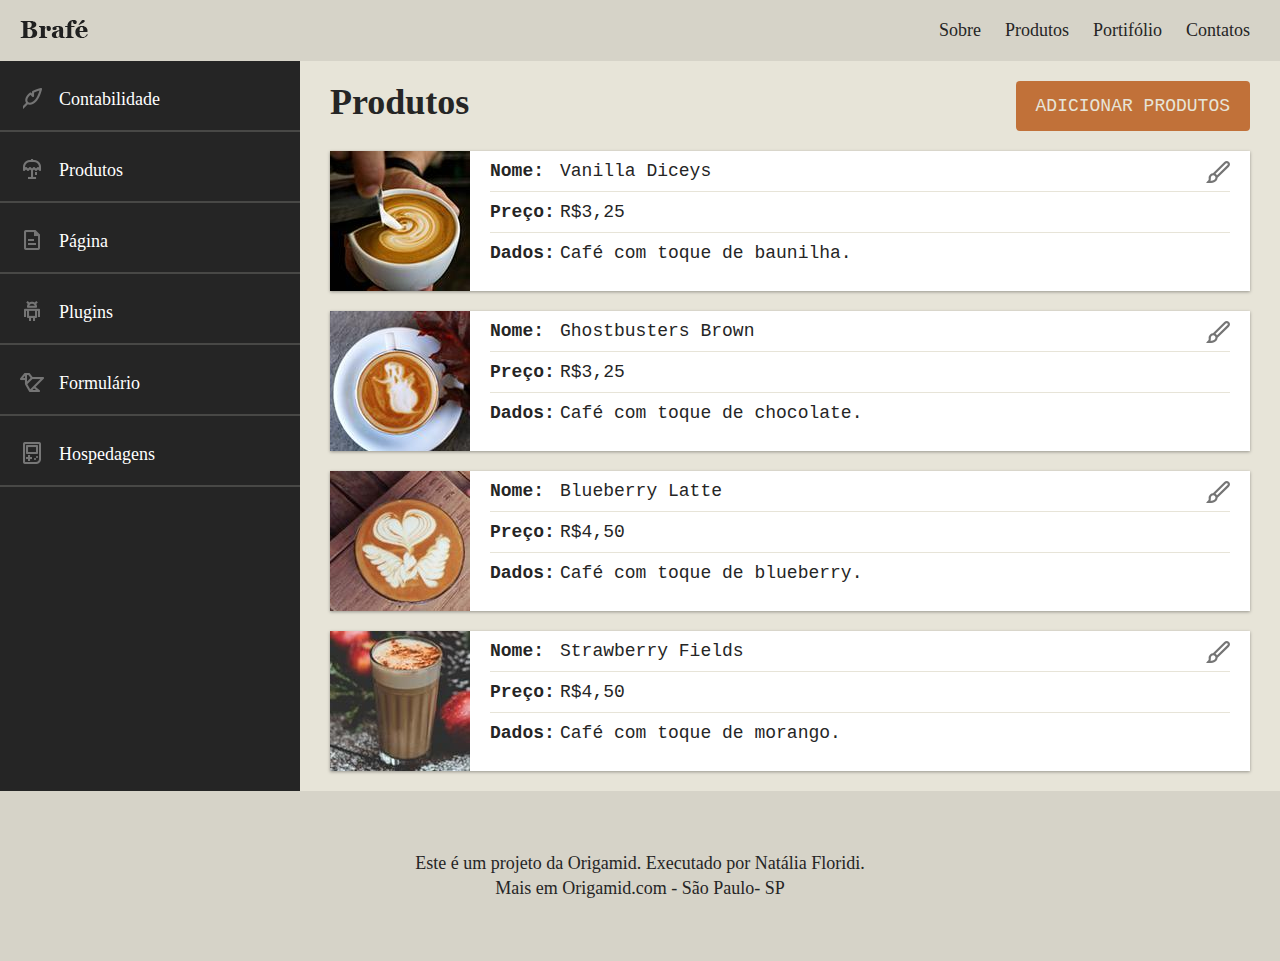
<file: produtos1.html>
<!DOCTYPE html>
<html lang="en">
<head>
    <meta charset="UTF-8">
    <meta http-equiv="X-UA-Compatible" content="IE=edge">
    <meta name="viewport" content="width=device-width, initial-scale=1.0, shrink-to-fit=no">
    <title>Produtos</title>
    <link rel="stylesheet" type="text/css" href="css/style2.css">
</head>
<body>
    <header class="header">
        <a class="header-logo" href="#">
            <img src="img/brafe3.png" alt="Brafé">
        </a>
        <nav class="header-menu">
            <ul>
                <li><a href="#">Sobre</a></li>
                <li><a href="produtos.html">Produtos</a></li>
                <li><a href="#">Portifólio</a></li>
                <li><a href="#">Contatos</a></li>
            </ul>
        </nav>
    </header>

    <main class="main-container">
        <nav class="side-nav">
            <ul>
                <li><a class="nav-cont" href="#">Contabilidade</a></li>
                <li><a class="nav-produtos" href="#">Produtos</a></li>
                <li><a class="nav-pagina" href="#">Página</a></li>
                <li><a class="nav-plugins" href="#">Plugins</a></li>
                <li><a class="nav-form" href="#">Formulário</a></li>
                <li><a class="nav-host" chref="#">Hospedagens</a></li>
            </ul>
        </nav>

        <section class="produtos">
            <header>
                <h1>Produtos</h1>
                <a class="add-produtos" href="#">Adicionar Produtos</a>
            </header>

            <ul>
                <li class="produtos-item">
                    <img src="img/cafe-001.jpg" alt="Vanilla Diceys">
                    <ul>
                        <li><span>Nome: </span>Vanilla Diceys</li>
                        <li><span>Preço: </span>R$3,25</li>
                        <li><span>Dados: </span>Café com toque de baunilha.</li>
                    </ul>
                    <a href="#">editar</a>
                </li>
            
                <li class="produtos-item">
                    <img src="img/cafe-002.jpg" alt="Ghostbusters Brown">
                    <ul>
                        <li><span>Nome: </span>Ghostbusters Brown</li>
                        <li><span>Preço: </span>R$3,25</li>
                        <li><span>Dados: </span>Café com toque de chocolate.</li>
                    </ul>
                    <a href="#">editar</a>
                </li>

                <li class="produtos-item">
                    <img src="img/cafe-003.jpg" alt="Blueberry Latte">
                    <ul>
                        <li><span>Nome: </span>Blueberry Latte</li>
                        <li><span>Preço: </span>R$4,50</li>
                        <li><span>Dados: </span>Café com toque de blueberry.</li>
                    </ul>
                    <a href="#">editar</a>
                </li>

                <li class="produtos-item">
                    <img src="img/cafe-004.jpg" alt="Strawberry Fields">
                    <ul>
                        <li><span>Nome: </span>Strawberry Fields</li>
                        <li><span>Preço: </span>R$4,50</li>
                        <li><span>Dados: </span>Café com toque de morango.</li>
                    </ul>
                    <a href="#">editar</a>
                </li>
            </ul>
        </section>
    </main>

    <footer class="footer">
        <p>Este é um projeto da Origamid. Executado por Natália Floridi.</p>
        <p>Mais em Origamid.com - São Paulo- SP</p>
    </footer>
    
</body>
</html>
</file>
<file: css/style2.css>
/* Reset */

body, p, h1, ul, li {
    margin: 0;
    padding: 0;
}

li{
    list-style: none;
}

body{
    font-family: Georgia, 'Times New Roman', Times, serif;
    color: #252525;
    background: #e7e4d8;
}

* {
    box-sizing: border-box;
}

img {
    display: block;
    max-width: 100%;
}

a {
    text-decoration: none;
}

/* Header */

.header {
    background: #d6d3c8;
    padding: 20px;
}

.header::after, .header::before {
    content: '';
    display: table;
    clear: both;
}

.header-logo {
    float: left;
}

.header-menu ul {
    float: right;
}

.header-menu li {
    display: inline-block;
}

.header-menu li a {
    color: #252525;
    font-size: 1.125em;
    padding: 0 10px;
}

.header-menu li:first-child a {
    padding-left: 0;
}

@media (max-width: 739px) {
    .header-logo {
        float: none;
    }
    .header-menu ul {
        float: none;
        margin-top: 10px;
    }
} 

/*  Main */

.main-container {
    display: flex;
}

@media (max-width: 739px) {
    .main-container {
        flex-direction: column;
    }
} 

/* Side Nav */

.side-nav {
    width: 300px;
    background: #252525;
}

.side-nav li a {
    display: block;
    color: #ffffff;
    border-bottom: 2px solid #484846;
    font-size: 1.125em;
    padding: 20px;
}

.side-nav li a::before {
    content: '';
    display: inline-block;
    width: 24px;
    height: 24px;
    top: 5px;
    margin-right: 15px;
    position: relative;
    background-image: url(../img/icones.png);
}

.nav-cont::before {
    background-position: 0 0;
}

.nav-produtos::before {
    background-position: 0 -24px;
}

.nav-pagina::before {
    background-position: 0 calc(-24px * 2);
}

.nav-plugins::before {
    background-position: 0 calc(-24px * 3);
}

.nav-form::before {
    background-position: 0 calc(-24px * 4);
}

.nav-host::before {
    background-position: 0 calc(-24px * 5);
}

@media (min-width: 740px) and (max-width: 980px) {
    .side-nav {
        width: 200px;
    }
}

@media (max-width: 739px) {
    .side-nav {
        margin: 20px 0 0 20px;
        background: none;
        width: auto;
    }
    .side-nav li {
        display: inline-block;  
    }
    .side-nav li::before {
        display: block;
        margin: 0;
        top: 0;
    }
    .side-nav li a {
        width: 44px;
        height: 44px;
        overflow: hidden;
        padding: 10px;
        border: none;
        color: #252525;
        background: #252525;
        border-radius: 4px;
    }
} 
/* Produtos */

.produtos {
    width: calc(100% - 300px);
    margin: 0 auto;
    max-width: 960px;
    padding: 20px;
}

.produtos header::before, .produtos header::after{
    content: '';
    display: table;
    clear: both;
}

.produtos h1 {
    font-size: 2.25em;
    float: left;
}
.add-produtos {
    background: #c17139;
    color: #e7e4d8;
    font-size: 1.125em;
    font-family: Courier, monospace;
    text-transform: uppercase;
    padding: 15px 20px;
    border-radius: 4px;
    float: right;
    text-align: center;
}

.produtos-item {
    background: #ffffff;
    box-shadow: 0 1px 3px 0 rgba(0,0,0,.35);
    margin-top: 20px;
    position: relative;
}

.produtos-item::after, .produtos-item::before {
    content: '';
    display: table;
    clear: both;
}

.produtos-item img {
    float: left;
}

.produtos-item a {
    width: 24px;
    height: 24px;
    overflow: hidden;
    text-indent: -200px;
    position: absolute;
    right: 20px;
    top: 10px;
    background: url('../img/edit.svg') no-repeat;
}

.produtos-item a:hover {
    background: url('../img/edit-hover.svg') no-repeat;
}

.produtos-item ul {
    float: left;
    padding: 0 20px;
    width: calc(100% - 140px);
}

.produtos-item li {
    border-bottom: 1px solid #e7e4d8;
    padding: 10px 0;
    font-family: Courier, monospace;
    font-size: 1.125em;
}

.produtos-item li:last-child {
    border: none;
}

.produtos-item span {
    font-weight: bold;
    width: 70px;
    display: inline-block;
}

@media (min-width: 740px) and (max-width: 980px) {
    .produtos {
        width: calc(100%-200px);
    }
} 

@media (max-width: 739px) {
    .produtos {
        width: 100%;
    }
    .produtos h1 {
        float: none;
    }
    .add-produtos {
        float: none;
        display: inline-block;
        margin: 10px 0;
    }
    .produtos-item img {
        float: none;
    }
    .produtos-item ul {
        float: none;
        width: 100%;
    }
} 

/* Footer */

.footer {
    background: #d6d3c8;
    text-align: center;
    padding: 60px 0;
    font-size:  1.125em;
    line-height: 1.4em;
}
</file>
